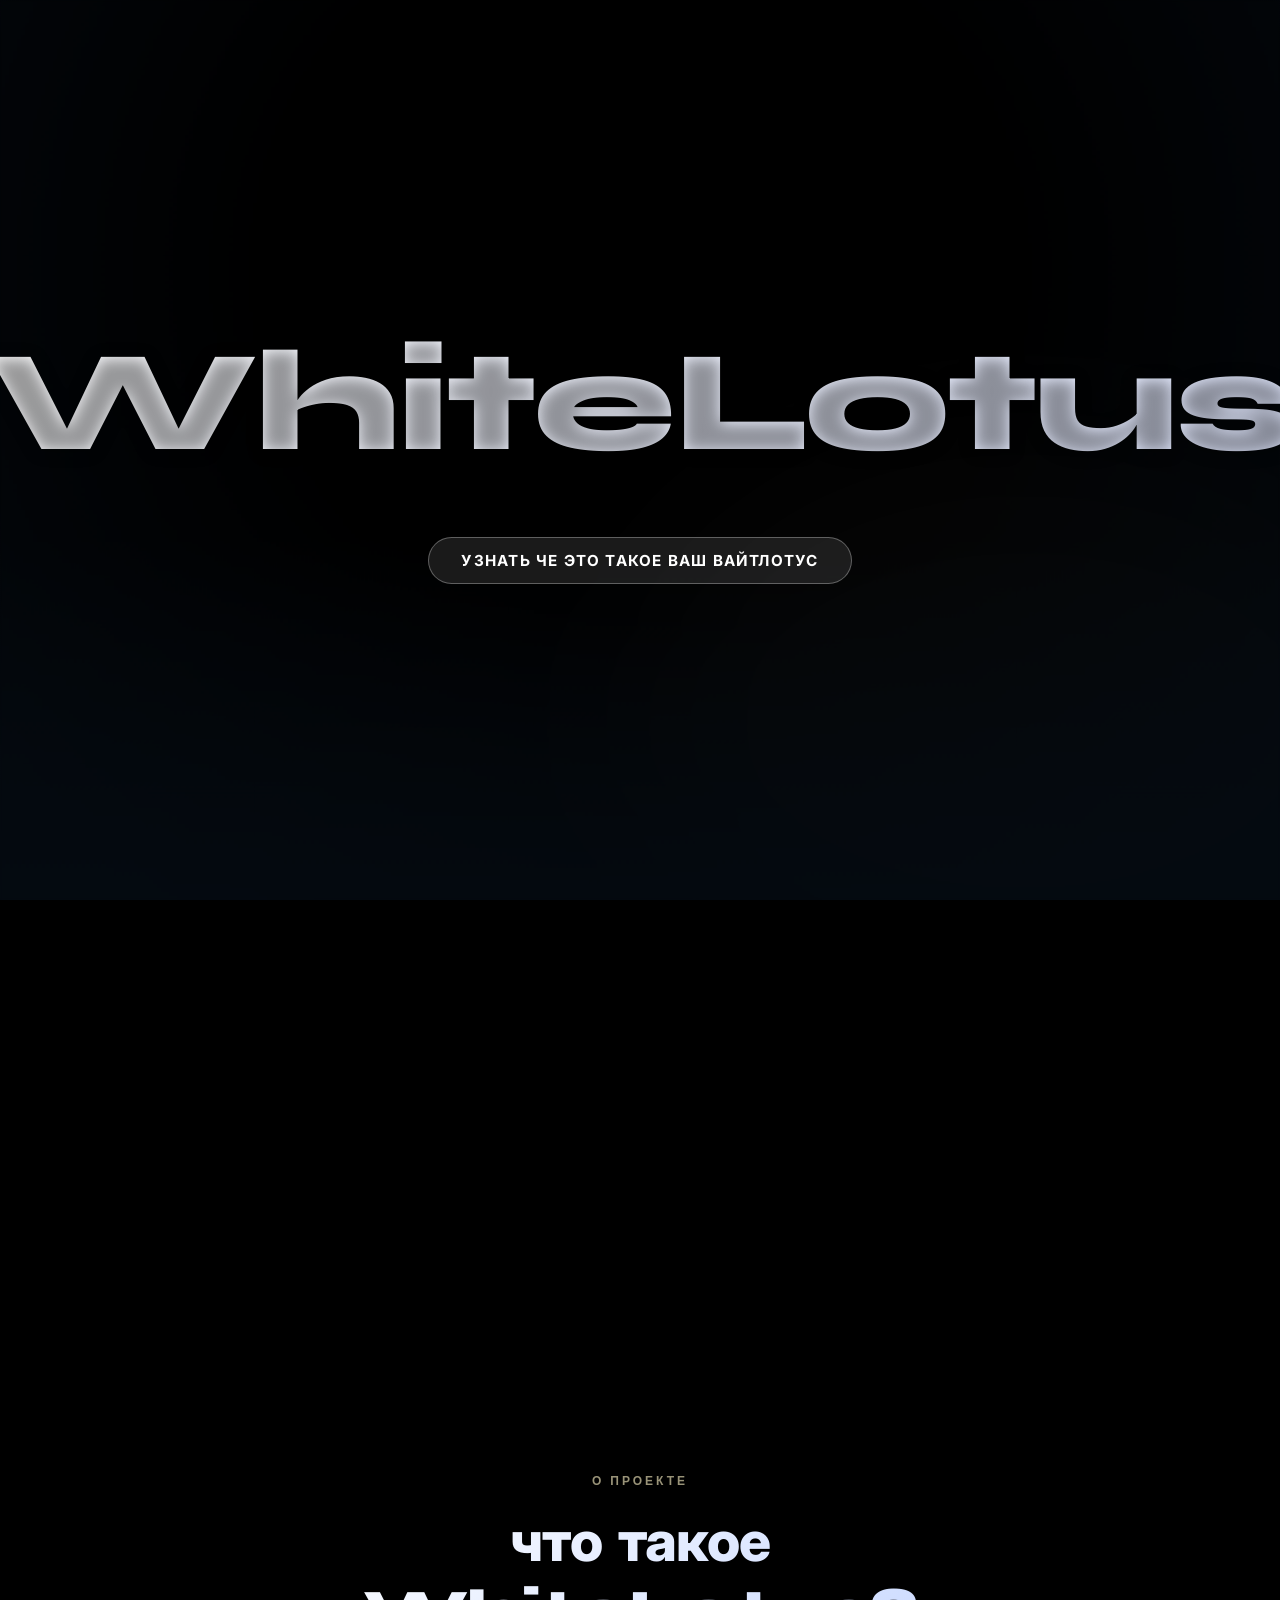
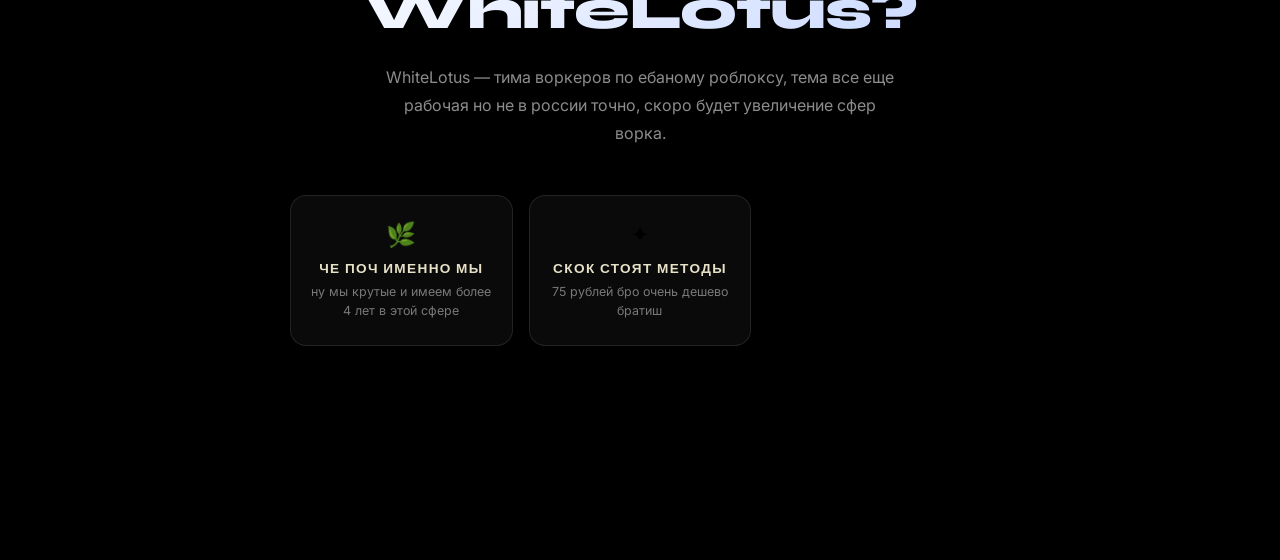
<file: index.html>
<!DOCTYPE html>
<html lang="ru">
<head>
    <meta charset="UTF-8">
    <meta name="viewport" content="width=device-width, initial-scale=1.0, user-scalable=no">
    <title>WhiteLotus</title>
    <!-- Подключение современного шрифта Google Fonts: Inter и Syne для акцента -->
    <link href="https://fonts.googleapis.com/css2?family=Inter:opsz,wght@14..32,300;14..32,400;14..32,600;14..32,700&family=Syne:wght@400;500;600;700;800&display=swap" rel="stylesheet">
    <link rel="stylesheet" href="styles.css">
</head>
<body>

<div class="background-hero">
    <!-- основной слой с картинкой. Переменная --bg-url будет задана по умолчанию или через js -->
    <div class="bg-image" id="dynamicBg"></div>
    
    <!-- слои для эффекта поделенности и затухания -->
    <div class="slice-mask"></div>
    <div class="fade-gradient"></div>
    <div class="vignette-bottom"></div>
    <div class="blur-overlay"></div>
</div>

<div class="content">
    <!-- Главный заголовок современным шрифтом: WhiteLotus -->
    <h1 class="logo-title">WhiteLotus</h1>
    <button class="explore-btn" id="inspireBtn">узнать че это такое ваш вайтлотус</button>
</div>

<!-- плавный переход от фона к чёрному -->
<div class="fade-to-black"></div>

<!-- Секция с инфой — скролл сюда по клику -->
<section class="info-section" id="infoSection">
    <div class="info-section-inner">
        <span class="info-eyebrow">о проекте</span>
        <h2 class="info-section-title">что такое WhiteLotus?</h2>
        <p class="info-section-text">WhiteLotus — тима воркеров по ебаному роблоксу, тема все еще рабочая но не в россии точно, скоро будет увеличение сфер ворка.</p>
        <div class="info-cards">
            <div class="info-card">
                <div class="info-card-icon">🌿</div>
                <div class="info-card-label">че поч именно мы</div>
                <div class="info-card-desc">ну мы крутые и имеем более 4 лет в этой сфере</div>
            </div>
            <div class="info-card">
                <div class="info-card-icon">✦</div>
                <div class="info-card-label">скок стоят методы</div>
                <div class="info-card-desc">75 рублей бро очень дешево братиш</div>
            </div>
        </div>
    </div>
</section>

<script src="script.js"></script>
</body>
</html>
</file>
<file: styles.css>
* {
    margin: 0;
    padding: 0;
    box-sizing: border-box;
}

body {
    font-family: 'Inter', sans-serif;
    min-height: 100vh;
    background: #000;
    overflow-x: hidden;
    position: relative;
}

/* КОНТЕЙНЕР С ПОДЕЛЕННЫМ, ЗАТУХАЮЩИМ ФОНОМ */
/* Эффект "разделённого" и "затухающего" создаётся с помощью двух слоёв:
   1) основной бэкграунд-слой (картинка, которую закинет пользователь)
   2) наложение полупрозрачных градиентных масок и геометрических разделителей,
      которые создают "поделенность" (секции/полосы) и затухание к краям */
.background-hero {
    position: fixed;
    top: 0;
    left: 0;
    width: 100%;
    height: 100%;
    z-index: 0;
    overflow: hidden;
    will-change: opacity;
}

/* Сам фон — подставьте сюда своё изображение через CSS или динамически */
.bg-image {
    position: absolute;
    top: 0;
    left: 0;
    width: 100%;
    height: 100%;
    background-image: url('https://i.pinimg.com/1200x/ed/11/6e/ed116e818eef98d3b034444eabbbd835.jpg');
    background-size: cover;
    background-position: center;
    background-repeat: no-repeat;
    filter: brightness(0.4) saturate(1.1);
    transition: transform 0.2s ease-out, background-image 0.4s ease;
    will-change: transform;
}

/* Эффект "поделенности" — геометрические диагональные / горизонтальные линии с масками */
.division-overlay {
    position: absolute;
    top: 0;
    left: 0;
    width: 100%;
    height: 100%;
    background: repeating-linear-gradient(
        115deg,
        rgba(0, 0, 0, 0.38) 0px,
        rgba(0, 0, 0, 0.38) 1px,
        transparent 1px,
        transparent 8%,
        rgba(255, 255, 255, 0.05) 8%,
        rgba(255, 255, 255, 0.05) 9%,
        transparent 9%,
        transparent 16%
    );
    pointer-events: none;
    z-index: 1;
}

/* Дополнительные диагональные секции — создают поделённость как "разрезанные блоки" */
.slice-mask {
    position: absolute;
    top: 0;
    left: 0;
    width: 100%;
    height: 100%;
    background: linear-gradient(125deg, 
        rgba(0,0,0,0.2) 0%, 
        transparent 35%,
        transparent 65%,
        rgba(0,0,0,0.25) 100%);
    z-index: 1;
    pointer-events: none;
}

/* Эффект затухания по краям и между секциями */
.fade-gradient {
    position: absolute;
    top: 0;
    left: 0;
    width: 100%;
    height: 100%;
    background: radial-gradient(ellipse at 50% 30%, rgba(0,0,0,0) 40%, rgba(5,11,18,0.65) 90%);
    z-index: 2;
    pointer-events: none;
}

/* Дополнительная полосатость/затухание снизу вверх */
.vignette-bottom {
    position: absolute;
    bottom: 0;
    left: 0;
    width: 100%;
    height: 40%;
    background: linear-gradient(to top, rgba(5, 11, 18, 0.75), transparent);
    z-index: 2;
    pointer-events: none;
}

/* Лёгкое размытие на некоторых зонах для современного "затухающего" эстетик */
.blur-overlay {
    position: absolute;
    bottom: -10%;
    right: -10%;
    width: 60%;
    height: 60%;
    background: rgba(255, 255, 255, 0.02);
    filter: blur(80px);
    border-radius: 50%;
    pointer-events: none;
    z-index: 1;
}

/* КОНТЕНТ - поверх всего */
.content {
    position: relative;
    z-index: 10;
    min-height: 100vh;
    display: flex;
    flex-direction: column;
    justify-content: center;
    align-items: center;
    text-align: center;
    padding: 2rem;
    backdrop-filter: blur(1px); /* лёгкий, почти незаметный эффект, чтобы текст читался */
}

/* Стиль заголовка - WhiteLotus современный, мощный */
.logo-title {
    font-family: 'Syne', 'Inter', sans-serif;
    font-size: clamp(3.5rem, 15vw, 9rem);
    font-weight: 800;
    letter-spacing: -0.02em;
    color: #FFFFFF;
    background: linear-gradient(135deg, #FFF, #E0E7FF);
    background-clip: text;
    -webkit-background-clip: text;
    color: transparent;
    text-shadow: 0 2px 15px rgba(0, 0, 0, 0.4);
    animation: subtleGlow 3s infinite alternate;
    margin-bottom: 0.5rem;
    transition: all 0.3s;
}

/* Дополнительный вариант, если градиент не подходит — запасной цвет */
@supports not (background-clip: text) {
    .logo-title {
        color: #f0f3fa;
        text-shadow: 0 4px 30px rgba(0,0,0,0.5);
    }
}

@keyframes subtleGlow {
    0% {
        text-shadow: 0 0 5px rgba(255,255,240,0.3);
        opacity: 0.98;
    }
    100% {
        text-shadow: 0 0 25px rgba(255,245,210,0.6);
        opacity: 1;
    }
}

/* Короткий описательный текст для эстетики */
.tagline {
    font-family: 'Inter', sans-serif;
    font-size: clamp(1rem, 4vw, 1.4rem);
    font-weight: 400;
    letter-spacing: 0.2em;
    text-transform: uppercase;
    color: rgba(255,255,245,0.85);
    background: rgba(10, 20, 30, 0.4);
    backdrop-filter: blur(12px);
    display: inline-block;
    padding: 0.6rem 1.8rem;
    border-radius: 60px;
    border: 1px solid rgba(255,255,255,0.2);
    margin-top: 0.5rem;
}

/* Небольшая кнопка или интерактив, просто для стиля (современно) */
.explore-btn {
    margin-top: 2.5rem;
    font-family: 'Syne', 'Inter', sans-serif;
    font-weight: 700;
    background: rgba(255, 255, 255, 0.1);
    backdrop-filter: blur(12px);
    border: 1px solid rgba(255,255,255,0.3);
    padding: 0.8rem 2rem;
    border-radius: 2rem;
    color: white;
    font-size: 0.95rem;
    letter-spacing: 0.08em;
    cursor: pointer;
    text-transform: uppercase;
    transition: transform 0.2s, background 0.3s, border-color 0.3s, box-shadow 0.3s;
}

.explore-btn:hover {
    background: rgba(255,255,255,0.25);
    transform: scale(1.02);
    border-color: rgba(255,255,245,0.8);
    box-shadow: 0 8px 20px rgba(0,0,0,0.2);
}

/* декоративный элемент — подчеркивание стильное */
.lotus-icon {
    margin-top: 2rem;
    font-size: 1.8rem;
    opacity: 0.7;
    letter-spacing: 4px;
    color: rgba(255,250,210,0.8);
}

/* гарантия читаемости на любом фоне */
@media (max-width: 720px) {
    .content {
        padding: 1.5rem;
    }
    .tagline {
        letter-spacing: 0.15em;
    }
}

/* добавляем эффект "поделенности" также с помощью полос поверх контента? нет, но чтобы усилить восприятие — сделаем лёгкую сетку
но только на заднем плане, не мешая тексту */
.grid-subtle {
    position: absolute;
    top: 0;
    left: 0;
    width: 100%;
    height: 100%;
    background-image: linear-gradient(to right, rgba(255,255,255,0.02) 1px, transparent 1px),
                      linear-gradient(to bottom, rgba(255,255,255,0.02) 1px, transparent 1px);
    background-size: 40px 40px;
    pointer-events: none;
    z-index: 1;
}

/* плавное появление контента */
.content > * {
    animation: fadeInUp 0.9s cubic-bezier(0.2, 0.9, 0.4, 1.1) forwards;
}

@keyframes fadeInUp {
    from {
        opacity: 0;
        transform: translateY(25px);
    }
    to {
        opacity: 1;
        transform: translateY(0);
    }
}

/* настройка для интерактива с фоном (по желанию пользователя, если захочет сменить) */
.bg-controls {
    position: fixed;
    bottom: 20px;
    right: 20px;
    z-index: 20;
    background: rgba(0,0,0,0.5);
    backdrop-filter: blur(8px);
    padding: 6px 12px;
    border-radius: 32px;
    font-size: 12px;
    color: white;
    font-family: monospace;
    cursor: pointer;
    transition: 0.2s;
    border: 1px solid rgba(255,255,255,0.3);
    opacity: 0.7;
}
.bg-controls:hover {
    opacity: 1;
    background: rgba(0,0,0,0.7);
}
input#bgUpload {
    display: none;
}
.bg-controls label {
    cursor: pointer;
    display: flex;
    align-items: center;
    gap: 6px;
}

/* стили для тост-сообщений */
.custom-toast {
    transition: opacity 0.3s ease;
    box-shadow: 0 5px 18px rgba(0,0,0,0.2);
    font-weight: 500;
    backdrop-filter: blur(16px);
    background: rgba(15, 25, 35, 0.8);
    border: 1px solid rgba(255, 255, 245, 0.25);
    pointer-events: none;
}

/* плавный переход от фото-фона к чёрному */
.fade-to-black {
    position: relative;
    z-index: 10;
    height: 40vh;
    background: linear-gradient(to bottom, transparent 0%, #000 100%);
    pointer-events: none;
}

/* инфо-секция — отдельный экран ниже */
.info-section {
    position: relative;
    z-index: 10;
    min-height: 100vh;
    display: flex;
    align-items: center;
    justify-content: center;
    padding: 5rem 2rem;
    background: #000;
}

.info-section-inner {
    max-width: 700px;
    width: 100%;
    text-align: center;
    animation: fadeInUp 0.9s ease forwards;
}

.info-eyebrow {
    font-family: 'Syne', sans-serif;
    font-size: 0.75rem;
    font-weight: 600;
    letter-spacing: 0.25em;
    text-transform: uppercase;
    color: rgba(255, 245, 200, 0.6);
    display: block;
    margin-bottom: 1.2rem;
}

.info-section-title {
    font-family: 'Syne', 'Inter', sans-serif;
    font-size: clamp(2rem, 6vw, 3.5rem);
    font-weight: 800;
    color: #fff;
    letter-spacing: -0.02em;
    margin-bottom: 1.2rem;
    background: linear-gradient(135deg, #fff, #c8d8ff);
    background-clip: text;
    -webkit-background-clip: text;
    color: transparent;
}

.info-section-text {
    font-family: 'Inter', sans-serif;
    font-size: 1rem;
    font-weight: 400;
    color: rgba(255, 255, 255, 0.55);
    line-height: 1.75;
    margin-bottom: 3rem;
    max-width: 520px;
    margin-left: auto;
    margin-right: auto;
}

.info-cards {
    display: grid;
    grid-template-columns: repeat(3, 1fr);
    gap: 1rem;
}

.info-card {
    background: rgba(255, 255, 255, 0.04);
    border: 1px solid rgba(255, 255, 255, 0.1);
    border-radius: 1rem;
    padding: 1.5rem 1rem;
    backdrop-filter: blur(10px);
    transition: background 0.3s, transform 0.3s;
}

.info-card:hover {
    background: rgba(255, 255, 255, 0.08);
    transform: translateY(-4px);
}

.info-card-icon {
    font-size: 1.5rem;
    margin-bottom: 0.7rem;
    opacity: 0.85;
}

.info-card-label {
    font-family: 'Syne', sans-serif;
    font-size: 0.85rem;
    font-weight: 700;
    letter-spacing: 0.1em;
    text-transform: uppercase;
    color: rgba(255, 250, 220, 0.9);
    margin-bottom: 0.4rem;
}

.info-card-desc {
    font-family: 'Inter', sans-serif;
    font-size: 0.78rem;
    color: rgba(255, 255, 255, 0.45);
    line-height: 1.5;
}

@media (max-width: 600px) {
    .info-cards {
        grid-template-columns: 1fr;
    }
}

/* на маленьких экранах убираем параллакс для производительности */
@media (max-width: 768px) {
    .bg-image {
        transform: none !important;
    }
}

/* Улучшенная читаемость на очень ярких фонах через легкую тень текста */
.logo-title {
    text-shadow: 0 2px 15px rgba(0, 0, 0, 0.4);
}
/* но эффект поделённости и затухания остается на всех устройствах */
</file>
